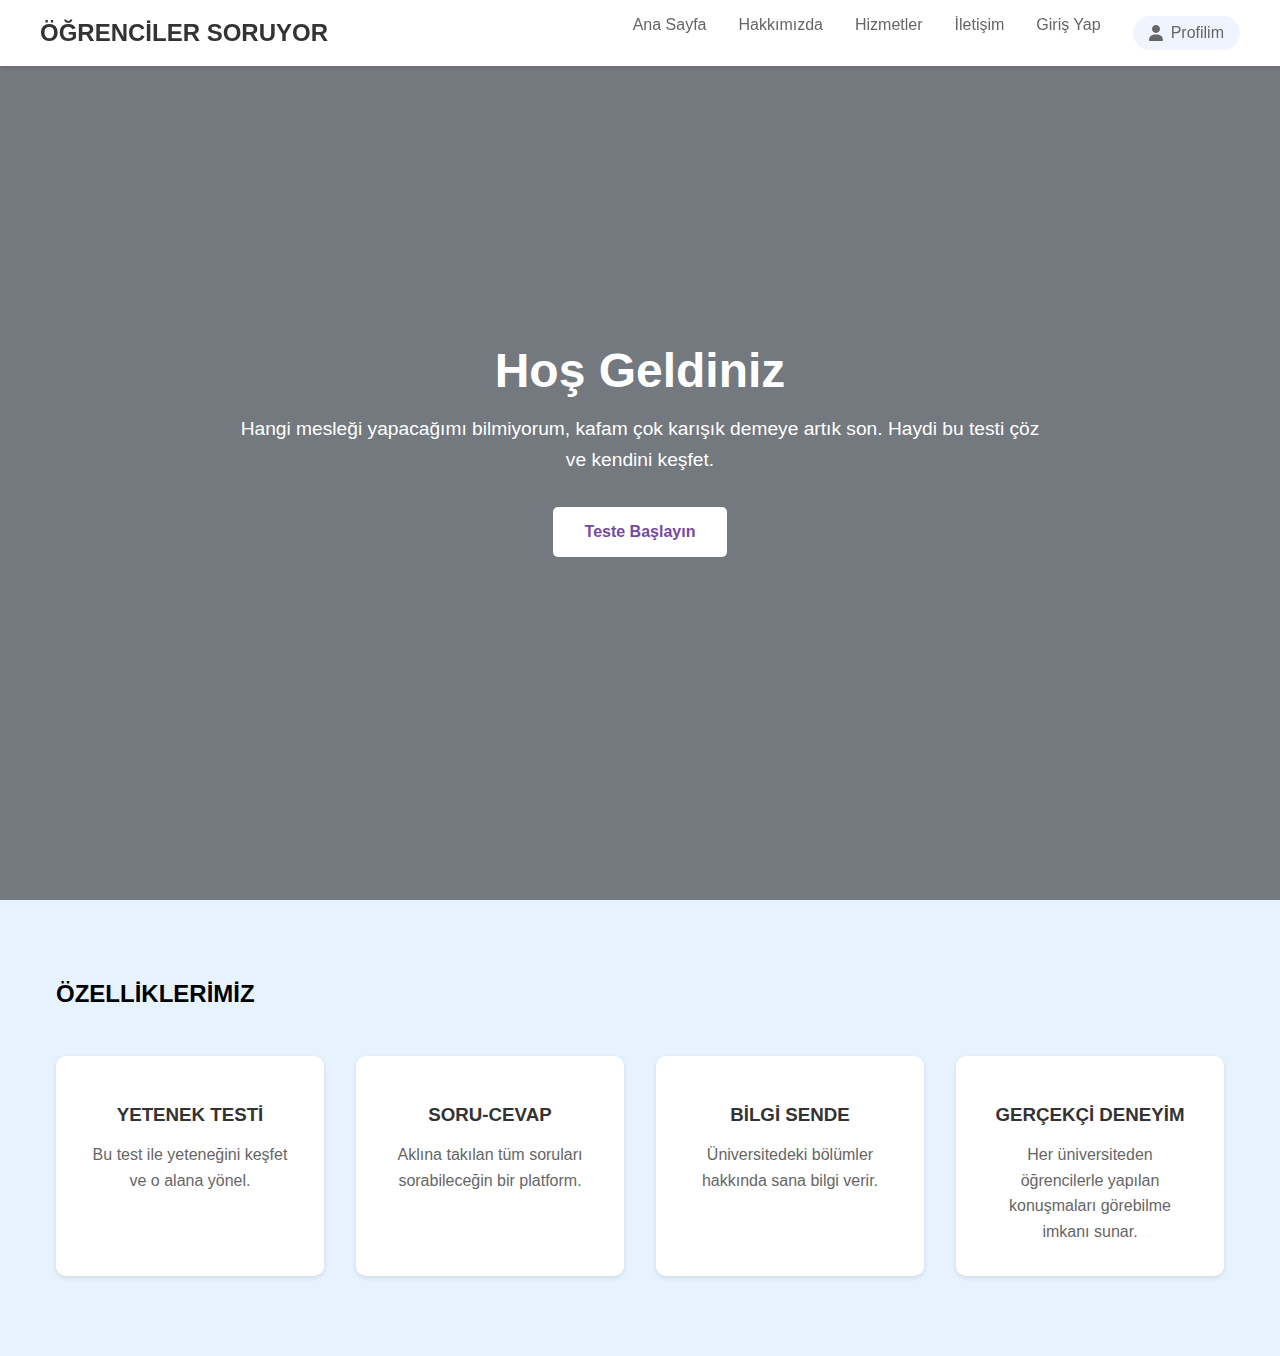
<file: index.html>
<!DOCTYPE html>
<html lang="tr">
<head>
    <meta charset="UTF-8">
    <meta name="viewport" content="width=device-width, initial-scale=1.0">
    <title>Öğrenciler Soruyor</title>
    <link rel="stylesheet" href="css/home.css">
    <link rel="stylesheet" href="https://cdnjs.cloudflare.com/ajax/libs/font-awesome/6.0.0/css/all.min.css">
</head>
<body>
    <header>
        <nav>
            <a href="index.html" class="logo">ÖĞRENCİLER SORUYOR</a>
            <div class="nav-links">
                <a href="index.html">Ana Sayfa</a>
                <a href="hakkimizda.html">Hakkımızda</a>
                <a href="#">Hizmetler</a>
                <a href="iletişim.html">İletişim</a>
                <a href="login.html">Giriş Yap</a>
                <a href="profile.html" class="profile-btn">
                    <i class="fas fa-user"></i>
                    Profilim
                </a>
            </div>
        </nav>
    </header>

    <section class="hero">
        <div class="hero-content">
            <h1>Hoş Geldiniz</h1>
            <p>Hangi mesleği yapacağımı bilmiyorum, kafam çok karışık demeye artık son. Haydi bu testi çöz ve kendini keşfet.</p>
            <a href="testindex.html" class="cta-button">Teste Başlayın</a>
        </div>
    </section>

    <section class="features">
        <h2>ÖZELLİKLERİMİZ</h2>
        <div class="features-grid">
            <div class="feature-card">
                <h3>YETENEK TESTİ</h3>
                <p>Bu test ile yeteneğini keşfet ve o alana yönel.</p>
            </div>
            <div class="feature-card">
                <h3>SORU-CEVAP</h3>
                <p>Aklına takılan tüm soruları sorabileceğin bir platform.</p>
            </div>
            <div class="feature-card">
                <h3>BİLGİ SENDE</h3>
                <p>Üniversitedeki bölümler hakkında sana bilgi verir.</p>
            </div>
            <div class="feature-card">
                <h3>GERÇEKÇİ DENEYİM</h3>
                <p>Her üniversiteden öğrencilerle yapılan konuşmaları görebilme imkanı sunar.</p>
            </div>
        </div>
    </section>

    <script src="js/home.js"></script>
</body>
</html>
</file>
<file: css/home.css>
* {
    margin: 0;
    padding: 0;
    box-sizing: border-box;
    font-family: 'Segoe UI', Tahoma, Geneva, Verdana, sans-serif;
}

body {
    background-color: #e6f3ff;
}

header {
    background-color: #ffffff;
    box-shadow: 0 2px 5px rgba(0,0,0,0.1);
    padding: 1rem 2rem;
    position: fixed;
    width: 100%;
    top: 0;
    z-index: 1000;
}

nav {
    display: flex;
    justify-content: space-between;
    align-items: center;
    max-width: 1200px;
    margin: 0 auto;
}

.logo {
    font-size: 1.5rem;
    font-weight: bold;
    color: #333;
    text-decoration: none;
}

.nav-links {
    display: flex;
    gap: 2rem;
}

.nav-links a {
    color: #666;
    text-decoration: none;
    transition: color 0.3s ease;
}

.nav-links a:hover ,.nav-links a.active{
    color: #007bff;
}
.profile-btn {
    display: flex;
    align-items: center;
    gap: 0.5rem;
    padding: 0.5rem 1rem;
    background-color: #f0f4ff;
    border-radius: 20px;
    transition: all 0.3s ease;
}

.profile-btn:hover {
    background-color: #e6f0ff;
    transform: translateY(-2px);
}

.hero {
    height: 100vh;
    display: flex;
    align-items: center;
    justify-content: center;
    text-align: center;
    padding: 0 1rem;
    background: linear-gradient(rgba(0, 0, 0, 0.5), rgba(0, 0, 0, 0.5)), url('https://images.unsplash.com/photo-1522202176988-66273c2fd55f?ixlib=rb-4.0.3&ixid=M3wxMjA3fDB8MHxwaG90by1wYWdlfHx8fGVufDB8fHx8fA%3D%3D&auto=format&fit=crop&w=2071&q=80');
    background-size: cover;
    background-position: center;
    color: white;
}

.hero-content {
    max-width: 800px;
}

.hero h1 {
    font-size: 3rem;
    margin-bottom: 1rem;
}

.hero p {
    font-size: 1.2rem;
    margin-bottom: 2rem;
    line-height: 1.6;
}

.cta-button {
    display: inline-block;
    padding: 1rem 2rem;
    background-color: #ffffff;
    color: #764ba2;
    text-decoration: none;
    border-radius: 5px;
    font-weight: bold;
    transition: transform 0.3s ease;
}

.cta-button:hover {
    transform: translateY(-3px);
}

.features {
    padding: 5rem 1rem;
    max-width: 1200px;
    margin: 0 auto;
}

.features-grid {
    display: grid;
    grid-template-columns: repeat(auto-fit, minmax(250px, 1fr));
    gap: 2rem;
    margin-top: 3rem;
}

.feature-card {
    background: white;
    padding: 2rem;
    border-radius: 10px;
    box-shadow: 0 2px 5px rgba(0,0,0,0.1);
    text-align: center;
}

.feature-card h3 {
    margin: 1rem 0;
    color: #333333;
}

.feature-card p {
    color: #666666;
    line-height: 1.6;
}

@media (max-width: 768px) {
    .nav-links {
        display: none;
    }
    
    .hero h1 {
        font-size: 2rem;
    }
}
</file>
